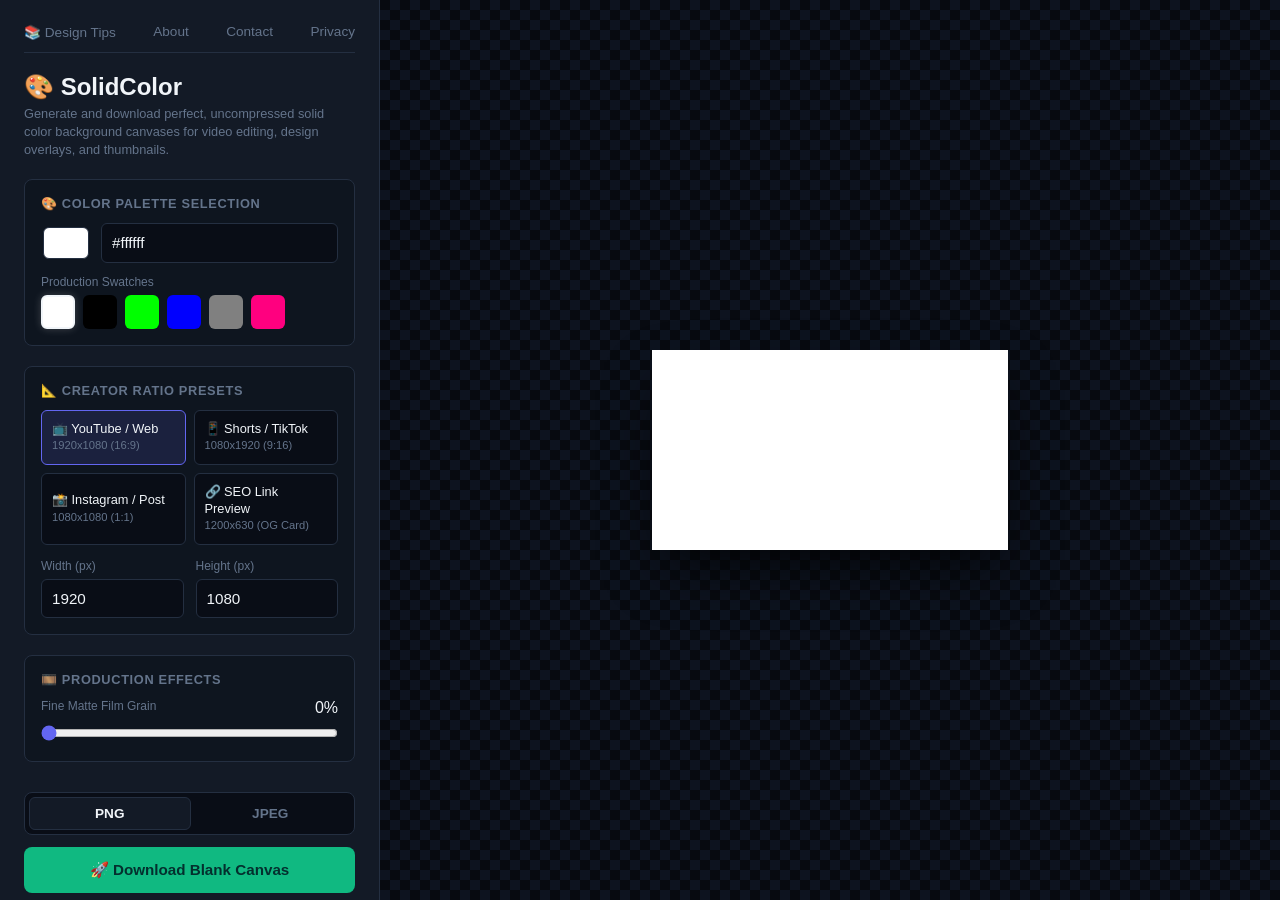
<file: index.html>
<!DOCTYPE html>
<html lang="en">

<head>
    <meta charset="UTF-8">
    <meta name="viewport" content="width=device-width, initial-scale=1.0">
    <title id="seo-title">SolidColor - BlankCanvas // Pure Solid Background Canvas Generator for Creators</title>
    <script async src="https://pagead2.googlesyndication.com/pagead/js/adsbygoogle.js?client=ca-pub-2824959172169836"
        crossorigin="anonymous"></script>
    <link rel="stylesheet" href="style.css">
</head>

<body>

    <div class="app-container">

        <aside class="control-panel">
            <nav class="app-nav">
                <a href="blog.html">📚 Design Tips</a>
                <a href="about.html">About</a>
                <a href="contact.html">Contact</a>
                <a href="privacy.html">Privacy</a>
            </nav>

            <header class="app-header">
                <h1 id="main-heading">🎨 SolidColor</h1>
                <p id="sub-heading">Generate and download perfect, uncompressed solid color background canvases for
                    video editing, design overlays, and thumbnails.</p>
            </header>

            <div class="form-section">
                <h3>🎨 Color Palette Selection</h3>

                <div class="color-picker-row">
                    <input type="color" id="color-picker" value="#ffffff" oninput="handleColorPicker(this.value)">
                    <input type="text" id="hex-input" value="#ffffff" maxlength="7"
                        oninput="handleHexInput(this.value)">
                </div>

                <label>Production Swatches</label>
                <div class="swatch-matrix">
                    <button class="swatch-btn active" style="background-color: #ffffff;" title="Studio White"
                        onclick="selectSwatch('#ffffff', this)"></button>
                    <button class="swatch-btn" style="background-color: #000000;" title="Studio Black"
                        onclick="selectSwatch('#000000', this)"></button>
                    <button class="swatch-btn" style="background-color: #00ff00;" title="Chroma Key Green"
                        onclick="selectSwatch('#00ff00', this)"></button>
                    <button class="swatch-btn" style="background-color: #0000ff;" title="Chroma Key Blue"
                        onclick="selectSwatch('#0000ff', this)"></button>
                    <button class="swatch-btn" style="background-color: #808080;" title="Neutral 18% Gray"
                        onclick="selectSwatch('#808080', this)"></button>
                    <button class="swatch-btn" style="background-color: #ff007f;" title="Vibrant Neon Pink"
                        onclick="selectSwatch('#ff007f', this)"></button>
                </div>
            </div>

            <div class="form-section">
                <h3>📐 Creator Ratio Presets</h3>
                <div class="preset-grid">
                    <button class="preset-btn active" onclick="applyPreset(1920, 1080, '16:9 Landscape', this)">📺
                        YouTube / Web<br><span class="resolution-sub">1920x1080 (16:9)</span></button>
                    <button class="preset-btn" onclick="applyPreset(1080, 1920, '9:16 Vertical', this)">📱 Shorts /
                        TikTok<br><span class="resolution-sub">1080x1920 (9:16)</span></button>
                    <button class="preset-btn" onclick="applyPreset(1080, 1080, '1:1 Square', this)">📸 Instagram /
                        Post<br><span class="resolution-sub">1080x1080 (1:1)</span></button>
                    <button class="preset-btn" onclick="applyPreset(1200, 630, 'Landscape', this)">🔗 SEO Link
                        Preview<br><span class="resolution-sub">1200x630 (OG Card)</span></button>
                </div>

                <div class="custom-dims-row">
                    <div>
                        <label>Width (px)</label>
                        <input type="number" id="custom-width" value="1920" oninput="handleCustomDimensions()">
                    </div>
                    <div>
                        <label>Height (px)</label>
                        <input type="number" id="custom-height" value="1080" oninput="handleCustomDimensions()">
                    </div>
                </div>
            </div>

            <div class="form-section">
                <h3>🎞️ Production Effects</h3>
                <div class="slider-container">
                    <div class="slider-header">
                        <label>Fine Matte Film Grain</label>
                        <span id="grain-val">0%</span>
                    </div>
                    <input type="range" id="grain-slider" min="0" max="15" value="0"
                        oninput="updateGrainEffect(this.value)">
                </div>
            </div>

            <div class="action-container">
                <div class="format-switcher">
                    <button class="format-btn active" onclick="setExportFormat('png', this)">PNG</button>
                    <button class="format-btn" onclick="setExportFormat('jpeg', this)">JPEG</button>
                </div>
                <button onclick="exportCanvasAsset()" class="download-btn">🚀 Download Blank Canvas</button>
            </div>

            <footer class="app-footer">
                <div class="seo-footer-links">
                    <a href="?color=white&size=shorts">White 9:16</a> •
                    <a href="?color=green&size=youtube">Green Screen</a> •
                    <a href="?color=black&size=youtube">Black 16:9</a> •
                    <a href="?color=gray&size=instagram">Gray 1:1</a>
                </div>
                <p>© 2026 SolidColor • 100% Client-Side Safe</p>
            </footer>
        </aside>

        <main class="preview-panel">
            <div class="canvas-stage">
                <canvas id="render-canvas" style="display: none;"></canvas>

                <div id="visual-canvas-view">
                    <div id="grain-overlay-layer"></div>
                </div>
            </div>
        </main>

    </div>

    <script src="script.js"></script>
</body>

</html>
</file>
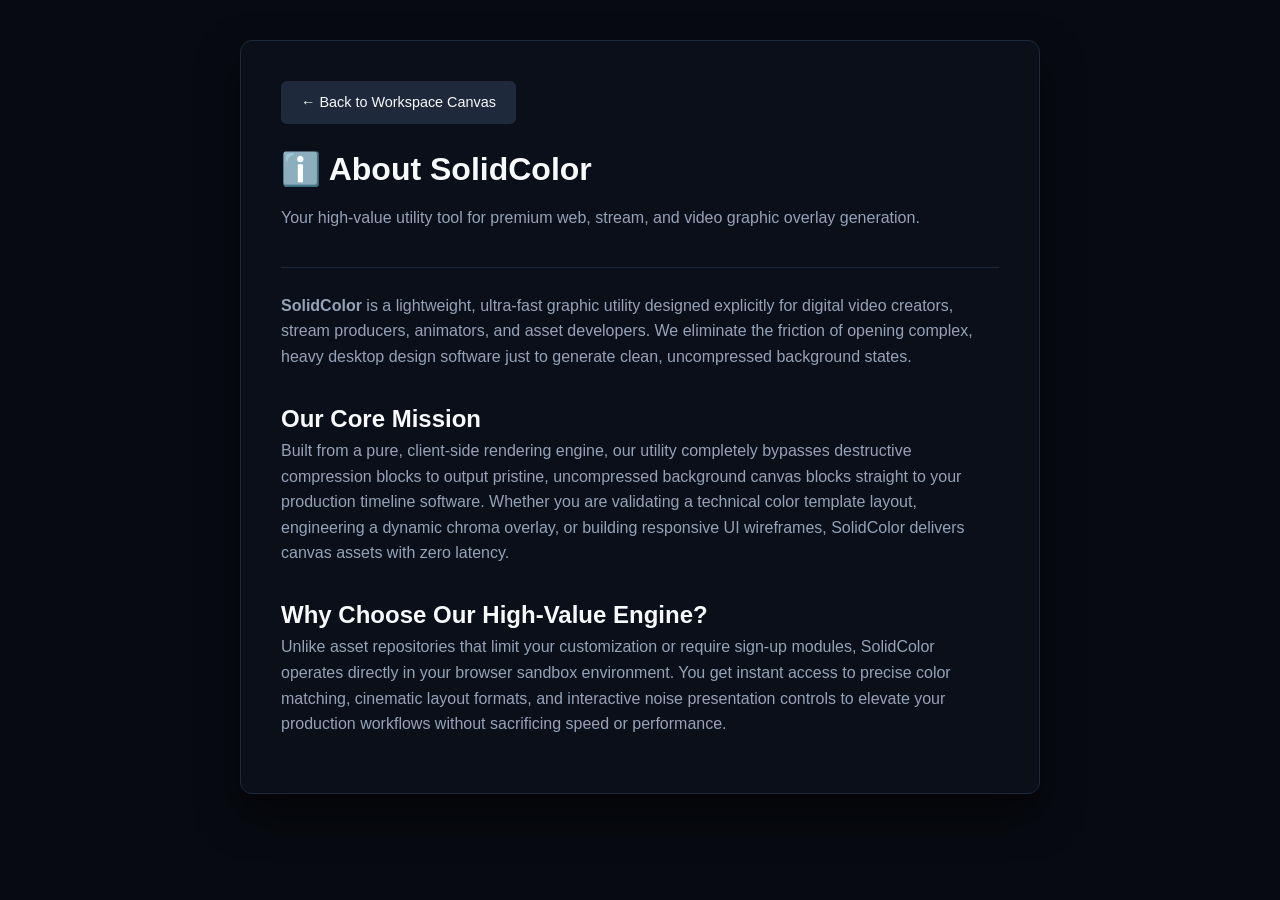
<file: about.html>
<!DOCTYPE html>
<html lang="en">

<head>
    <meta charset="UTF-8">
    <meta name="viewport" content="width=device-width, initial-scale=1.0">
    <title>About Us - SolidColor Canvas Tool</title>
    <link rel="stylesheet" href="style.css">
    <style>
        .info-page-body {
            background-color: #070a10;
            color: #94a3b8;
            font-family: system-ui, sans-serif;
            line-height: 1.6;
            padding: 40px 20px;
            overflow-y: auto !important;
        }

        .info-container {
            max-width: 800px;
            margin: 0 auto;
            background: #0b0f19;
            border: 1px solid #1e293b;
            padding: 40px;
            border-radius: 12px;
            box-shadow: 0 20px 40px rgba(0, 0, 0, 0.5);
        }

        .info-header {
            border-bottom: 1px solid #1e293b;
            padding-bottom: 20px;
            margin-bottom: 25px;
        }

        .info-header h1 {
            color: #f8fafc;
            font-size: 2rem;
            margin: 0 0 10px 0;
        }

        .info-back-btn {
            display: inline-block;
            background: #1e293b;
            color: #f8fafc;
            text-decoration: none;
            padding: 10px 20px;
            border-radius: 6px;
            font-size: 0.9rem;
            font-weight: 500;
            margin-bottom: 20px;
            transition: background 0.15s;
        }

        .info-back-btn:hover {
            background: #334155;
        }

        h2,
        h3 {
            color: #f8fafc;
            margin-top: 30px;
        }

        p {
            margin-bottom: 16px;
        }
    </style>
</head>

<body class="info-page-body">
    <div class="info-container">
        <a href="index.html" class="info-back-btn">← Back to Workspace Canvas</a>
        <div class="info-header">
            <h1>ℹ️ About SolidColor</h1>
            <p>Your high-value utility tool for premium web, stream, and video graphic overlay generation.</p>
        </div>

        <p><strong>SolidColor</strong> is a lightweight, ultra-fast graphic utility designed explicitly for digital
            video creators, stream producers, animators, and asset developers. We eliminate the friction of opening
            complex, heavy desktop design software just to generate clean, uncompressed background states.</p>

        <h2>Our Core Mission</h2>
        <p>Built from a pure, client-side rendering engine, our utility completely bypasses destructive compression
            blocks to output pristine, uncompressed background canvas blocks straight to your production timeline
            software. Whether you are validating a technical color template layout, engineering a dynamic chroma
            overlay, or building responsive UI wireframes, SolidColor delivers canvas assets with zero latency.</p>

        <h2>Why Choose Our High-Value Engine?</h2>
        <p>Unlike asset repositories that limit your customization or require sign-up modules, SolidColor operates
            directly in your browser sandbox environment. You get instant access to precise color matching, cinematic
            layout formats, and interactive noise presentation controls to elevate your production workflows without
            sacrificing speed or performance.</p>
    </div>
</body>

</html>
</file>
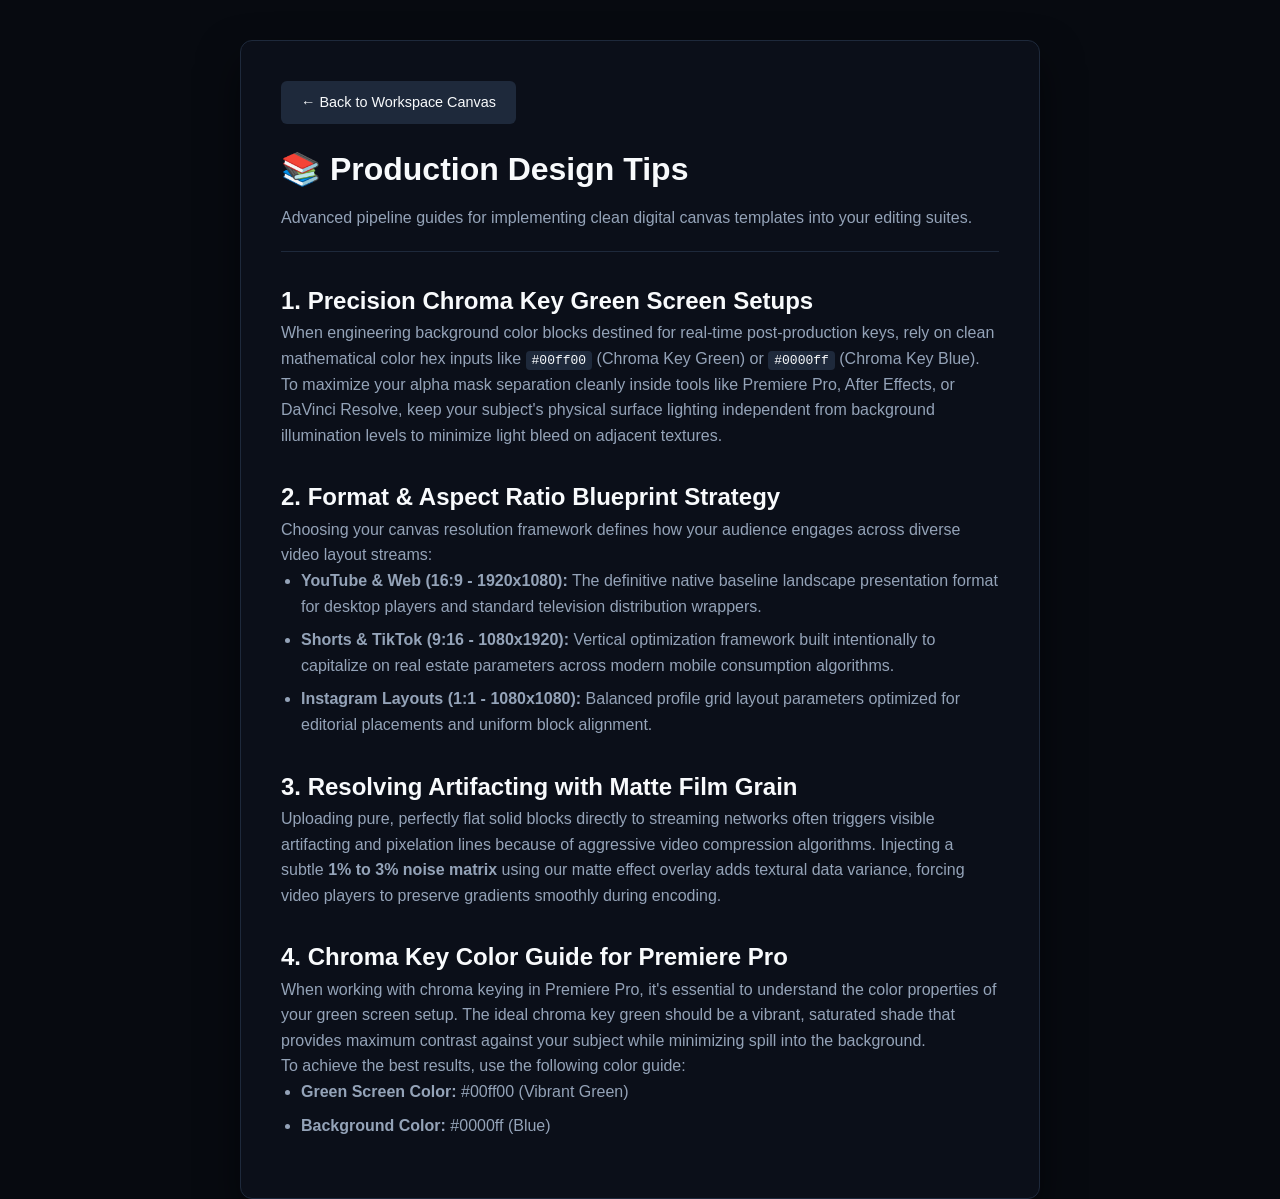
<file: blog.html>
<!DOCTYPE html>
<html lang="en">

<head>
    <meta charset="UTF-8">
    <meta name="viewport" content="width=device-width, initial-scale=1.0">
    <title>Production Design Tips & Chromakey Best Practices</title>
    <script async src="https://pagead2.googlesyndication.com/pagead/js/adsbygoogle.js?client=ca-pub-2824959172169836"
        crossorigin="anonymous"></script>
    <link rel="stylesheet" href="style.css">
    <style>
        /* FIXED: Allow browser viewport scrolling for long form text */
        .info-page-body {
            background-color: #070a10;
            color: #94a3b8;
            font-family: system-ui, sans-serif;
            line-height: 1.6;
            padding: 40px 20px;
            min-height: 100vh;
            overflow-y: auto !important;
            /* Forces the browser vertical scrollbar to activate */
        }

        .info-container {
            max-width: 800px;
            margin: 0 auto;
            background: #0b0f19;
            border: 1px solid #1e293b;
            padding: 40px;
            border-radius: 12px;
            box-shadow: 0 20px 40px rgba(0, 0, 0, 0.5);
            margin-bottom: 60px;
            /* Gives nice breathing room at the very bottom */
        }

        .info-header {
            border-bottom: 1px solid #1e293b;
            padding-bottom: 20px;
            margin-bottom: 25px;
        }

        .info-header h1 {
            color: #f8fafc;
            font-size: 2rem;
            margin: 0 0 10px 0;
        }

        .info-back-btn {
            display: inline-block;
            background: #1e293b;
            color: #f8fafc;
            text-decoration: none;
            padding: 10px 20px;
            border-radius: 6px;
            font-size: 0.9rem;
            font-weight: 500;
            margin-bottom: 20px;
            transition: background 0.15s;
        }

        .info-back-btn:hover {
            background: #334155;
        }

        h2,
        h3 {
            color: #f8fafc;
            margin-top: 30px;
        }

        ul {
            margin-bottom: 20px;
            padding-left: 20px;
        }

        li {
            margin-bottom: 8px;
        }

        code {
            background: #1e293b;
            padding: 2px 6px;
            border-radius: 4px;
            color: #f8fafc;
            font-family: monospace;
        }
    </style>
</head>

<body class="info-page-body">
    <div class="info-container">
        <a href="index.html" class="info-back-btn">← Back to Workspace Canvas</a>
        <div class="info-header">
            <h1>📚 Production Design Tips</h1>
            <p>Advanced pipeline guides for implementing clean digital canvas templates into your editing suites.</p>
        </div>

        <h2>1. Precision Chroma Key Green Screen Setups</h2>
        <p>When engineering background color blocks destined for real-time post-production keys, rely on clean
            mathematical color hex inputs like <code>#00ff00</code> (Chroma Key Green) or <code>#0000ff</code> (Chroma
            Key Blue). To maximize your alpha mask separation cleanly inside tools like Premiere Pro, After Effects, or
            DaVinci Resolve, keep your subject's physical surface lighting independent from background illumination
            levels to minimize light bleed on adjacent textures.</p>

        <h2>2. Format & Aspect Ratio Blueprint Strategy</h2>
        <p>Choosing your canvas resolution framework defines how your audience engages across diverse video layout
            streams:</p>
        <ul>
            <li><strong>YouTube & Web (16:9 - 1920x1080):</strong> The definitive native baseline landscape presentation
                format for desktop players and standard television distribution wrappers.</li>
            <li><strong>Shorts & TikTok (9:16 - 1080x1920):</strong> Vertical optimization framework built intentionally
                to capitalize on real estate parameters across modern mobile consumption algorithms.</li>
            <li><strong>Instagram Layouts (1:1 - 1080x1080):</strong> Balanced profile grid layout parameters optimized
                for editorial placements and uniform block alignment.</li>
        </ul>

        <h2>3. Resolving Artifacting with Matte Film Grain</h2>
        <p>Uploading pure, perfectly flat solid blocks directly to streaming networks often triggers visible artifacting
            and pixelation lines because of aggressive video compression algorithms. Injecting a subtle <strong>1% to 3%
                noise matrix</strong> using our matte effect overlay adds textural data variance, forcing video players
            to preserve gradients smoothly during encoding.</p>
        <h2>4. Chroma Key Color Guide for Premiere Pro</h2>
        <p>When working with chroma keying in Premiere Pro, it's essential to understand the color properties of your
            green screen setup. The ideal chroma key green should be a vibrant, saturated shade that provides maximum
            contrast against your subject while minimizing spill into the background.</p>
        <p>To achieve the best results, use the following color guide:</p>
        <ul>
            <li><strong>Green Screen Color:</strong> #00ff00 (Vibrant Green)</li>
            <li><strong>Background Color:</strong> #0000ff (Blue)</li>
        </ul>
    </div>
</body>

</html>
</file>
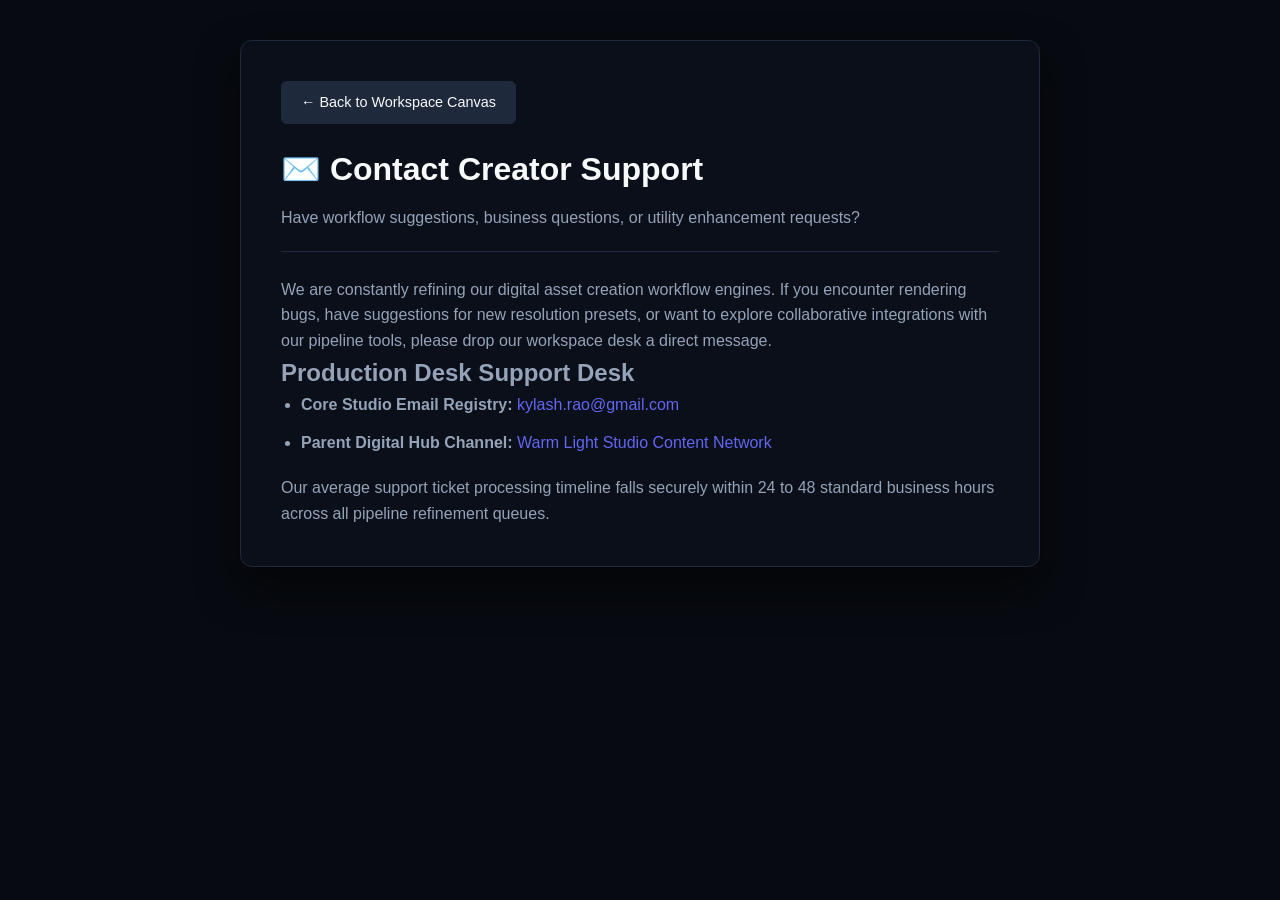
<file: contact.html>
<!DOCTYPE html>
<html lang="en">

<head>
    <meta charset="UTF-8">
    <meta name="viewport" content="width=device-width, initial-scale=1.0">
    <title>Contact Us - Support Team Desk</title>
    <link rel="stylesheet" href="style.css">
    <style>
        .info-page-body {
            background-color: #070a10;
            color: #94a3b8;
            font-family: system-ui, sans-serif;
            line-height: 1.6;
            padding: 40px 20px;
        }

        .info-container {
            max-width: 800px;
            margin: 0 auto;
            background: #0b0f19;
            border: 1px solid #1e293b;
            padding: 40px;
            border-radius: 12px;
            box-shadow: 0 20px 40px rgba(0, 0, 0, 0.5);
        }

        .info-header {
            border-bottom: 1px solid #1e293b;
            padding-bottom: 20px;
            margin-bottom: 25px;
        }

        .info-header h1 {
            color: #f8fafc;
            font-size: 2rem;
            margin: 0 0 10px 0;
        }

        .info-back-btn {
            display: inline-block;
            background: #1e293b;
            color: #f8fafc;
            text-decoration: none;
            padding: 10px 20px;
            border-radius: 6px;
            font-size: 0.9rem;
            font-weight: 500;
            margin-bottom: 20px;
            transition: background 0.15s;
        }

        .info-back-btn:hover {
            background: #334155;
        }

        ul {
            margin-bottom: 20px;
            padding-left: 20px;
        }

        li {
            margin-bottom: 12px;
        }

        a {
            color: #6366f1;
            text-decoration: none;
        }

        a:hover {
            text-decoration: underline;
        }
    </style>
</head>

<body class="info-page-body">
    <div class="info-container">
        <a href="index.html" class="info-back-btn">← Back to Workspace Canvas</a>
        <div class="info-header">
            <h1>✉️ Contact Creator Support</h1>
            <p>Have workflow suggestions, business questions, or utility enhancement requests?</p>
        </div>

        <p>We are constantly refining our digital asset creation workflow engines. If you encounter rendering bugs, have
            suggestions for new resolution presets, or want to explore collaborative integrations with our pipeline
            tools, please drop our workspace desk a direct message.</p>

        <h2>Production Desk Support Desk</h2>
        <ul>
            <li><strong>Core Studio Email Registry:</strong> <a
                    href="mailto:kylash.rao@gmail.com">kylash.rao@gmail.com</a></li>
            <li><strong>Parent Digital Hub Channel:</strong> <a href="https://www.youtube.com/@WarmLightStudio"
                    target="_blank">Warm Light Studio Content Network</a></li>
        </ul>
        <p>Our average support ticket processing timeline falls securely within 24 to 48 standard business hours across
            all pipeline refinement queues.</p>
    </div>
</body>

</html>
</file>
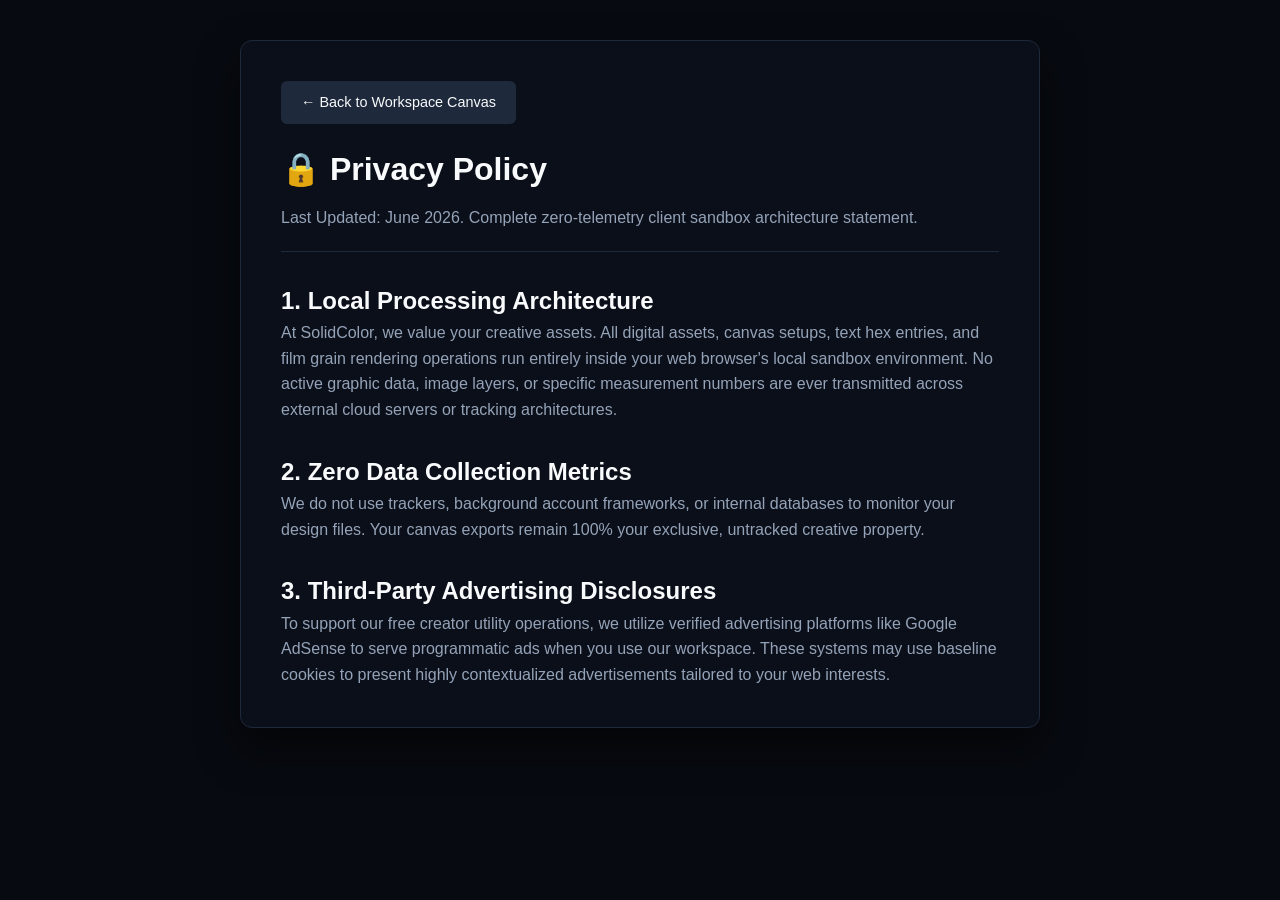
<file: privacy.html>
<!DOCTYPE html>
<html lang="en">
<head>
    <meta charset="UTF-8">
    <meta name="viewport" content="width=device-width, initial-scale=1.0">
    <title>Privacy Policy - Client-Side Architecture Guarantee</title>
    <link rel="stylesheet" href="style.css">
    <style>
        .info-page-body { background-color: #070a10; color: #94a3b8; font-family: system-ui, sans-serif; line-height: 1.6; padding: 40px 20px; }
        .info-container { max-width: 800px; margin: 0 auto; background: #0b0f19; border: 1px solid #1e293b; padding: 40px; border-radius: 12px; box-shadow: 0 20px 40px rgba(0,0,0,0.5); }
        .info-header { border-bottom: 1px solid #1e293b; padding-bottom: 20px; margin-bottom: 25px; }
        .info-header h1 { color: #f8fafc; font-size: 2rem; margin: 0 0 10px 0; }
        .info-back-btn { display: inline-block; background: #1e293b; color: #f8fafc; text-decoration: none; padding: 10px 20px; border-radius: 6px; font-size: 0.9rem; font-weight: 500; margin-bottom: 20px; transition: background 0.15s; }
        .info-back-btn:hover { background: #334155; }
        h2 { color: #f8fafc; margin-top: 30px; }
    </style>
</head>
<body class="info-page-body">
    <div class="info-container">
        <a href="index.html" class="info-back-btn">← Back to Workspace Canvas</a>
        <div class="info-header">
            <h1>🔒 Privacy Policy</h1>
            <p>Last Updated: June 2026. Complete zero-telemetry client sandbox architecture statement.</p>
        </div>
        
        <h2>1. Local Processing Architecture</h2>
        <p>At SolidColor, we value your creative assets. All digital assets, canvas setups, text hex entries, and film grain rendering operations run entirely inside your web browser's local sandbox environment. No active graphic data, image layers, or specific measurement numbers are ever transmitted across external cloud servers or tracking architectures.</p>
        
        <h2>2. Zero Data Collection Metrics</h2>
        <p>We do not use trackers, background account frameworks, or internal databases to monitor your design files. Your canvas exports remain 100% your exclusive, untracked creative property.</p>
        
        <h2>3. Third-Party Advertising Disclosures</h2>
        <p>To support our free creator utility operations, we utilize verified advertising platforms like Google AdSense to serve programmatic ads when you use our workspace. These systems may use baseline cookies to present highly contextualized advertisements tailored to your web interests.</p>
    </div>
</body>
</html>
</file>
<file: style.css>
:root {
    --bg-dark: #090d16;
    --panel-bg: #131a26;
    --border: #242f41;
    --text-light: #f1f5f9;
    --text-muted: #64748b;
    --accent-indigo: #6366f1;
    --accent-hover: #4f46e5;
}

* {
    box-sizing: border-box;
    margin: 0;
    padding: 0;
    font-family: -apple-system, BlinkMacSystemFont, "Segoe UI", Roboto, sans-serif;
}

body {
    background-color: var(--bg-dark);
    color: var(--text-light);
    overflow: hidden;
    height: 100vh;
}

.app-container {
    display: flex;
    height: 100vh;
    width: 100vw;
}

/* SIDEBAR LAYOUT CONFIG */
.control-panel {
    width: 380px;
    background-color: var(--panel-bg);
    border-right: 1px solid var(--border);
    padding: 24px;
    display: flex;
    flex-direction: column;
    overflow-y: auto;
    flex-shrink: 0;
}

.app-nav {
    display: flex;
    justify-content: space-between;
    margin-bottom: 20px;
    padding-bottom: 12px;
    border-bottom: 1px solid var(--border);
}

.app-nav a {
    color: var(--text-muted);
    text-decoration: none;
    font-size: 0.85rem;
    transition: color 0.2s;
}

.app-nav a:hover {
    color: var(--accent-indigo);
}

.app-header h1 {
    font-size: 1.5rem;
    color: var(--text-light);
    margin-bottom: 4px;
}

.app-header p {
    color: var(--text-muted);
    font-size: 0.8rem;
    line-height: 1.4;
    margin-bottom: 20px;
}

.form-section {
    margin-bottom: 20px;
    background-color: rgba(9, 13, 22, 0.4);
    padding: 16px;
    border-radius: 8px;
    border: 1px solid var(--border);
}

.form-section h3 {
    font-size: 0.8rem;
    color: var(--text-muted);
    margin-bottom: 12px;
    text-transform: uppercase;
    letter-spacing: 0.05em;
}

/* INPUT COMPONENT CONTROLS */
.color-picker-row {
    display: flex;
    gap: 10px;
    margin-bottom: 12px;
}

input[type="color"] {
    -webkit-appearance: none;
    -moz-appearance: none;
    /* Firefox compatibility */
    appearance: none;
    /* FIXED: Standards property clears the VS Code error */
    border: none;
    width: 50px;
    height: 40px;
    border-radius: 6px;
    cursor: pointer;
    background: none;
}

input[type="color"]::-webkit-color-swatch {
    border: 1px solid var(--border);
    border-radius: 6px;
}

input[type="text"],
input[type="number"] {
    flex: 1;
    background-color: var(--bg-dark);
    border: 1px solid var(--border);
    color: var(--text-light);
    padding: 10px;
    border-radius: 6px;
    font-size: 0.95rem;
    outline: none;
}

input[type="text"]:focus,
input[type="number"]:focus {
    border-color: var(--accent-indigo);
}

label {
    display: block;
    font-size: 0.75rem;
    color: var(--text-muted);
    margin-bottom: 6px;
}

/* SWATCH LAYOUT MATRIX */
.swatch-matrix {
    display: flex;
    gap: 8px;
    flex-wrap: wrap;
    margin-top: 4px;
}

.swatch-btn {
    width: 34px;
    height: 34px;
    border-radius: 6px;
    border: 2px solid transparent;
    cursor: pointer;
    transition: transform 0.1s;
}

.swatch-btn:hover {
    transform: scale(1.08);
}

.swatch-btn.active {
    border-color: var(--text-light);
    box-shadow: 0 0 8px rgba(255, 255, 255, 0.2);
}

/* RATIOS PRESETS GRID CONFIG */
.preset-grid {
    display: grid;
    grid-template-columns: 1fr 1fr;
    gap: 8px;
    margin-bottom: 14px;
}

.preset-btn {
    background-color: var(--bg-dark);
    border: 1px solid var(--border);
    color: var(--text-light);
    padding: 10px;
    border-radius: 6px;
    font-size: 0.8rem;
    font-weight: 500;
    text-align: left;
    cursor: pointer;
    line-height: 1.3;
    transition: all 0.15s ease;
}

.preset-btn .resolution-sub {
    font-size: 0.7rem;
    color: var(--text-muted);
}

.preset-btn:hover {
    border-color: var(--accent-indigo);
}

.preset-btn.active {
    background-color: rgba(99, 102, 241, 0.15);
    border-color: var(--accent-indigo);
}

.custom-dims-row {
    display: flex;
    gap: 12px;
    width: 100%;
    box-sizing: border-box;
    /* Ensures padding/borders don't expand the row */
}

.custom-dims-row div {
    flex: 1;
    min-width: 0;
    /* CRITICAL: Stops the individual column from expanding past 50% */
    display: flex;
    flex-direction: column;
}

/* Force the actual numeric input boxes to stay tightly inside their columns */
.custom-dims-row input[type="number"] {
    width: 100%;
    box-sizing: border-box;
}

/* EFFECTS SLIDERS LAYOUT */
.slider-container {
    margin-top: 4px;
}

.slider-header {
    display: flex;
    justify-content: space-between;
}

input[type="range"] {
    width: 100%;
    accent-color: var(--accent-indigo);
    margin-top: 6px;
    cursor: pointer;
}

/* DOWNLOAD DOCK PIPELINE */
.action-container {
    margin-top: auto;
    padding-top: 10px;
}

.format-switcher {
    display: flex;
    background-color: var(--bg-dark);
    padding: 4px;
    border-radius: 8px;
    border: 1px solid var(--border);
    margin-bottom: 12px;
}

.format-btn {
    flex: 1;
    background: none;
    border: none;
    color: var(--text-muted);
    padding: 8px;
    border-radius: 6px;
    cursor: pointer;
    font-size: 0.85rem;
    font-weight: 600;
}

.format-btn.active {
    background-color: var(--panel-bg);
    color: var(--text-light);
    border: 1px solid var(--border);
}

.download-btn {
    width: 100%;
    background-color: #10b981;
    color: #042f2e;
    padding: 14px;
    border-radius: 8px;
    font-weight: 700;
    font-size: 0.95rem;
    border: none;
    cursor: pointer;
    transition: background-color 0.2s;
}

.download-btn:hover {
    background-color: #059669;
}

.app-footer {
    text-align: center;
    margin-top: 16px;
    padding-top: 12px;
    border-top: 1px solid var(--border);
}

.seo-footer-links {
    margin-bottom: 8px;
    font-size: 0.75rem;
}

.seo-footer-links a {
    color: var(--text-muted);
    text-decoration: none;
}

.seo-footer-links a:hover {
    color: var(--accent-indigo);
}

.app-footer p {
    font-size: 0.7rem;
    color: var(--text-muted);
}

/* RIGHT PANEL: DYNAMIC INTERACTIVE DISPLAY WORKSPACE */
.preview-panel {
    flex: 1;
    background-color: #070a10;
    /* Transparent grid pattern checkerboard background */
    background-image: linear-gradient(45deg, #0d131f 25%, transparent 25%),
        linear-gradient(-45deg, #0d131f 25%, transparent 25%),
        linear-gradient(45deg, transparent 75%, #0d131f 75%),
        linear-gradient(-45deg, transparent 75%, #0d131f 75%);
    background-size: 20px 20px;
    background-position: 0 0, 0 10px, 10px -10px, -10px 0;
    display: flex;
    justify-content: center;
    align-items: center;
    padding: 40px;
    overflow: auto;
}

.canvas-stage {
    display: flex;
    justify-content: center;
    align-items: center;
    width: 100%;
    /* FIXED: Forces container to scale to the viewport width */
    height: 100%;
    /* FIXED: Forces container to scale to the viewport height */
    max-width: 100%;
    max-height: 100%;
}

#visual-canvas-view {
    box-shadow: 0 25px 60px -15px rgba(0, 0, 0, 0.8);
    position: relative;
    background-color: #ffffff;
    /* Baseline default fallback */

    /* FIXED: Make the workspace bounded by BOTH axis limits automatically */
    width: auto !important;
    height: auto !important;
    max-width: 100% !important;
    max-height: 100% !important;

    /* Give it a crisp baseline scaling container footprint */
    min-width: 200px;
    min-height: 200px;

    transition: background-color 0.15s ease, aspect-ratio 0.15s ease;
}

/* Film Grain Texture Noise Overlay */
#grain-overlay-layer {
    position: absolute;
    top: 0;
    left: 0;
    width: 100%;
    height: 100%;
    pointer-events: none;
    opacity: 0;
    mix-blend-mode: overlay;
    /* Base64 Minimal high-density digital noise string texture */
    background-image: url("data:image/svg+xml,%3Csvg viewBox='0 0 200 200' xmlns='http://www.w3.org/2000/svg'%3E%3Cfilter id='noiseFilter'%3E%3CfeTurbulence type='fractalNoise' baseFrequency='0.8' numOctaves='3' stitchTiles='stitch'/%3E%3C/filter%3E%3Crect width='100%25' height='100%25' filter='url(%23noiseFilter)'/%3E%3C/svg%3E");
}
</file>
